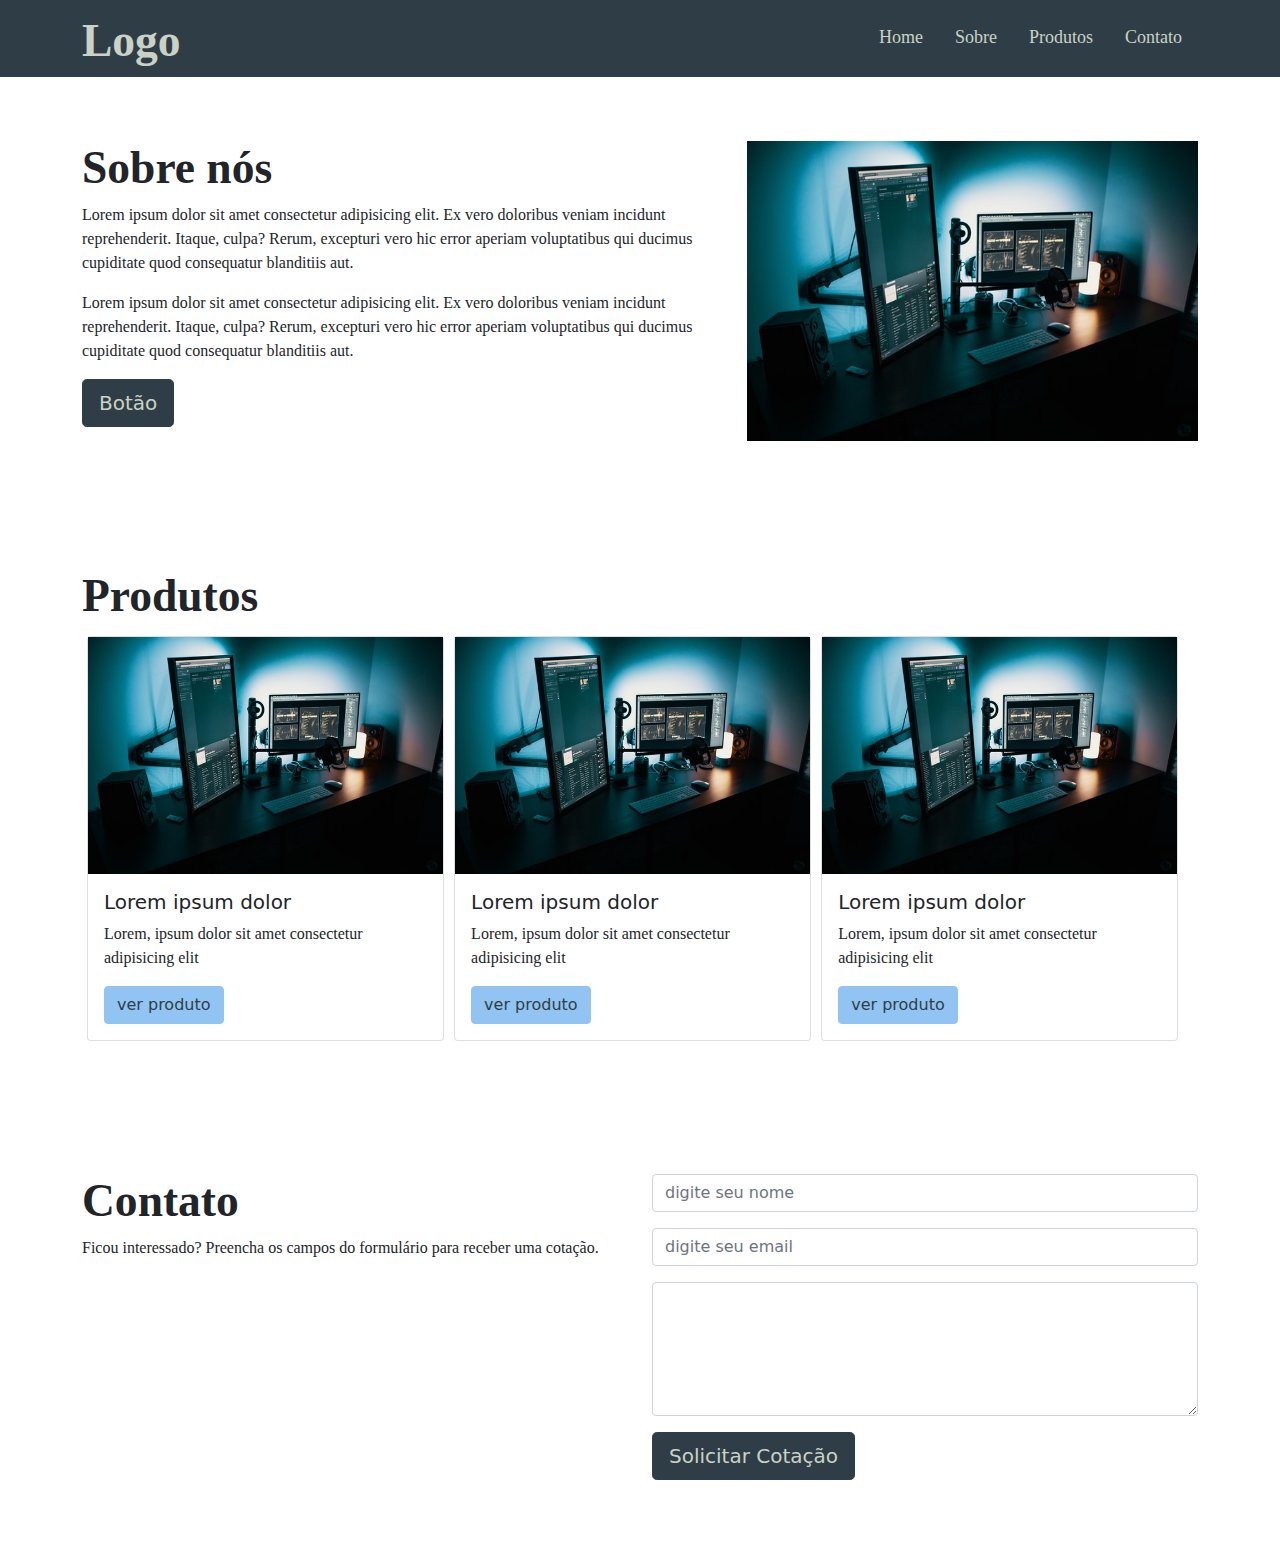
<file: bootstrap/projeto/index.html>
<!DOCTYPE html>
<html lang="en">
<head>
    <meta charset="UTF-8">
    <meta http-equiv="X-UA-Compatible" content="IE=edge">
    <meta name="viewport" content="width=device-width, initial-scale=1.0">
    <link href="./bootstrap/css/bootstrap.min.css" rel="stylesheet">
    <link rel="stylesheet" href="./style/custom.css">
    <title>Document</title>
</head>
<body>

    <header>
        <div class="container">
            <div class="row">
                <div class="col">
                    <h1>Logo</h1>
                </div>
                <div class="col">
                    <ul class="nav justify-content-end">
                        <li class="nav-item"><a class="nav-link active" href="">Home</a></li>
                        <li class="nav-item"><a class="nav-link" href="#sobre">Sobre</a></li>
                        <li class="nav-item"><a class="nav-link" href="#produtos">Produtos</a></li>
                        <li class="nav-item"><a class="nav-link" href="#contatos">Contato</a></li>
                    </ul>
                </div>
            </div>
        </div>
    </header>
    
    <section id="sobre">
        <div class="container">
            <div class="row">
                <div class="col-md-7 col-sm-12">
                    <h2>Sobre nós</h2>
                    <p>Lorem ipsum dolor sit amet consectetur adipisicing elit. Ex vero doloribus veniam incidunt reprehenderit. Itaque, culpa? Rerum, excepturi vero hic error aperiam voluptatibus qui ducimus cupiditate quod consequatur blanditiis aut.</p>
                    <p>Lorem ipsum dolor sit amet consectetur adipisicing elit. Ex vero doloribus veniam incidunt reprehenderit. Itaque, culpa? Rerum, excepturi vero hic error aperiam voluptatibus qui ducimus cupiditate quod consequatur blanditiis aut.</p>
                    <a class="btn btn-lg btn-success">Botão</a>
                </div>
                <div class="col-md-5 col-sm-12">
                    <img src="./images/pexels-josh-sorenson-1714208.jpg" alt="Imagem Exemplo" class="img-fluid">
                </div>
            </div>
        </div>
    </section>

    <section id="produtos">

        <div class="container">
            <div class="row">
                <div class="col">

                    <h2>Produtos</h2>

                    <div class="card">
                        <img src="./images/pexels-josh-sorenson-1714208.jpg" alt="Imagem Exemplo" class="img-fluid">
                        <div class="card-body">
                            <h5 class="card-title">Lorem ipsum dolor</h5>
                            <p class="card-text">Lorem, ipsum dolor sit amet consectetur adipisicing elit</p>
                            <a class="btn btn-primary" data-bs-toggle="modal" data-bs-target="#modal-1" >ver produto</a>
                        </div>
                    </div>

                    <div class="card">
                        <img src="./images/pexels-josh-sorenson-1714208.jpg" alt="Imagem Exemplo" class="img-fluid">
                        <div class="card-body">
                            <h5 class="card-title">Lorem ipsum dolor</h5>
                            <p class="card-text">Lorem, ipsum dolor sit amet consectetur adipisicing elit</p>
                            <a class="btn btn-primary" data-bs-toggle="modal" data-bs-target="#modal-2" >ver produto</a>
                        </div>
                    </div>

                    <div class="card">
                        <img src="./images/pexels-josh-sorenson-1714208.jpg" alt="Imagem Exemplo" class="img-fluid">
                        <div class="card-body">
                            <h5 class="card-title">Lorem ipsum dolor</h5>
                            <p class="card-text">Lorem, ipsum dolor sit amet consectetur adipisicing elit</p>
                            <a class="btn btn-primary" data-bs-toggle="modal" data-bs-target="#modal-3" >ver produto</a>
                        </div>
                    </div>
                    
                </div>
            </div>
        </div>

    </section>


    <section id="contato">
        <div class="container">
            <div class="row">
                <div class="col-md-6 col-sm-12">
                    <h2>Contato</h2>
                    <p>Ficou interessado? Preencha os campos do formulário para receber uma cotação.</p>
                </div>
                <div class="col-md-6 col-sm-12">
                    <form class="form">

                        <div class="input-group">
                            <input class="form-control" type="text" name="nome" placeholder="digite seu nome">
                        </div>

                        <div class="input-group">
                            <input class="form-control" type="text" name="email" placeholder="digite seu email">
                        </div>

                        <div class="input-group">
                            <textarea  class="form-control" name="" rows="5"></textarea>
                        </div>

                        <button type="submit" class="btn btn-lg btn-success">Solicitar Cotação</button>

                    </form>

                </div>
            </div>
        </div>
    </section>

    <div class="modal fade" id="modal-1">
        <div class="modal-dialog">
            <div class="modal-content">
                <div class="modal-header">
                    <h5 class="modal-title">Produto 1</h5>
                    <button class="btn-close" data-bs-dismiss="modal" aria-label="Close"></button>
                </div>
                <div class="modal-body">
                    <h6>Confira o tamanho e os preços</h6>
                    <table class="table table-hover table-striped">
                        <thead>
                            <tr>
                                <th>Tamanho</th>
                                <th>Valor</th>
                            </tr>
                        </thead>
                        <tbody>
                            <tr>
                                <td>P</td>
                                <td>R$ 100</td>
                            </tr>
                            <tr>
                                <td>M</td>
                                <td>R$ 200</td>
                            </tr>
                            <tr>
                                <td>G</td>
                                <td>R$ 300</td>
                            </tr>
                        </tbody>
                    </table>

                </div>
                <div class="modal-footer">
                    <button type="button" class="btn btn-secondary" data-bs-dismiss="modal">Close</button>
                </div>
            </div>
        </div>

    </div>

    <div class="modal fade" id="modal-2">
        <div class="modal-dialog">
            <div class="modal-content">
                <div class="modal-header">
                    <h5 class="modal-title">Produto 2</h5>
                    <button class="btn-close" data-bs-dismiss="modal" aria-label="Close"></button>
                </div>
                <div class="modal-body">
                    <h6>Confira o tamanho e os preços</h6>
                    <table class="table table-hover table-striped">
                        <thead>
                            <tr>
                                <th>Tamanho</th>
                                <th>Valor</th>
                            </tr>
                        </thead>
                        <tbody>
                            <tr>
                                <td>P</td>
                                <td>R$ 100</td>
                            </tr>
                            <tr>
                                <td>M</td>
                                <td>R$ 200</td>
                            </tr>
                            <tr>
                                <td>G</td>
                                <td>R$ 300</td>
                            </tr>
                        </tbody>
                    </table>

                </div>
                <div class="modal-footer">
                    <button type="button" class="btn btn-secondary" data-bs-dismiss="modal">Close</button>
                </div>
            </div>
        </div>

    </div>

    <div class="modal fade" id="modal-3">
        <div class="modal-dialog">
            <div class="modal-content">
                <div class="modal-header">
                    <h5 class="modal-title">Produto 3</h5>
                    <button class="btn-close" data-bs-dismiss="modal" aria-label="Close"></button>
                </div>
                <div class="modal-body">
                    <h6>Confira o tamanho e os preços</h6>
                    <table class="table table-hover table-striped">
                        <thead>
                            <tr>
                                <th>Tamanho</th>
                                <th>Valor</th>
                            </tr>
                        </thead>
                        <tbody>
                            <tr>
                                <td>P</td>
                                <td>R$ 100</td>
                            </tr>
                            <tr>
                                <td>M</td>
                                <td>R$ 200</td>
                            </tr>
                            <tr>
                                <td>G</td>
                                <td>R$ 300</td>
                            </tr>
                        </tbody>
                    </table>

                </div>
                <div class="modal-footer">
                    <button type="button" class="btn btn-secondary" data-bs-dismiss="modal">Close</button>
                </div>
            </div>
        </div>

    </div>
    <script src="./bootstrap/js/bootstrap.bundle.min.js"></script>
</body>
</html>
</file>
<file: bootstrap/projeto/style/custom.css>
header {
    background-color: #2F3E46;
}

h1, h2 {
    font-family: Bebas Neue;
    font-weight: bolder;
    font-size: calc(1.325rem + 1.9vw);
}

h1{
    color: #CAD2C5;
    font-weight: bold;
    margin-top: 14px;
}

p {
    font-family: lato;
    font-weight:200
}

.btn-primary{
    color: #2F3E46;
    background-color: #91C4F2;
    border-color: #91C4F2;
}

.btn-success{
    color: #CAD2C5;
    background-color: #2F3E46;
    border-color: #2F3E46;
    
}
.nav-link{
    color: #CAD2C5;
    padding: 1.5rem 1rem;
    font-family: Bebas Neue;
    font-weight: 500;
    font-size: large;
}
section {
    padding-bottom: 4rem;
    padding-top: 4rem;
}

input,
textarea {
    margin-bottom: 1rem;
}

.card {
    width: 32%;
    float: left;
    margin: 5px;
}
</file>
